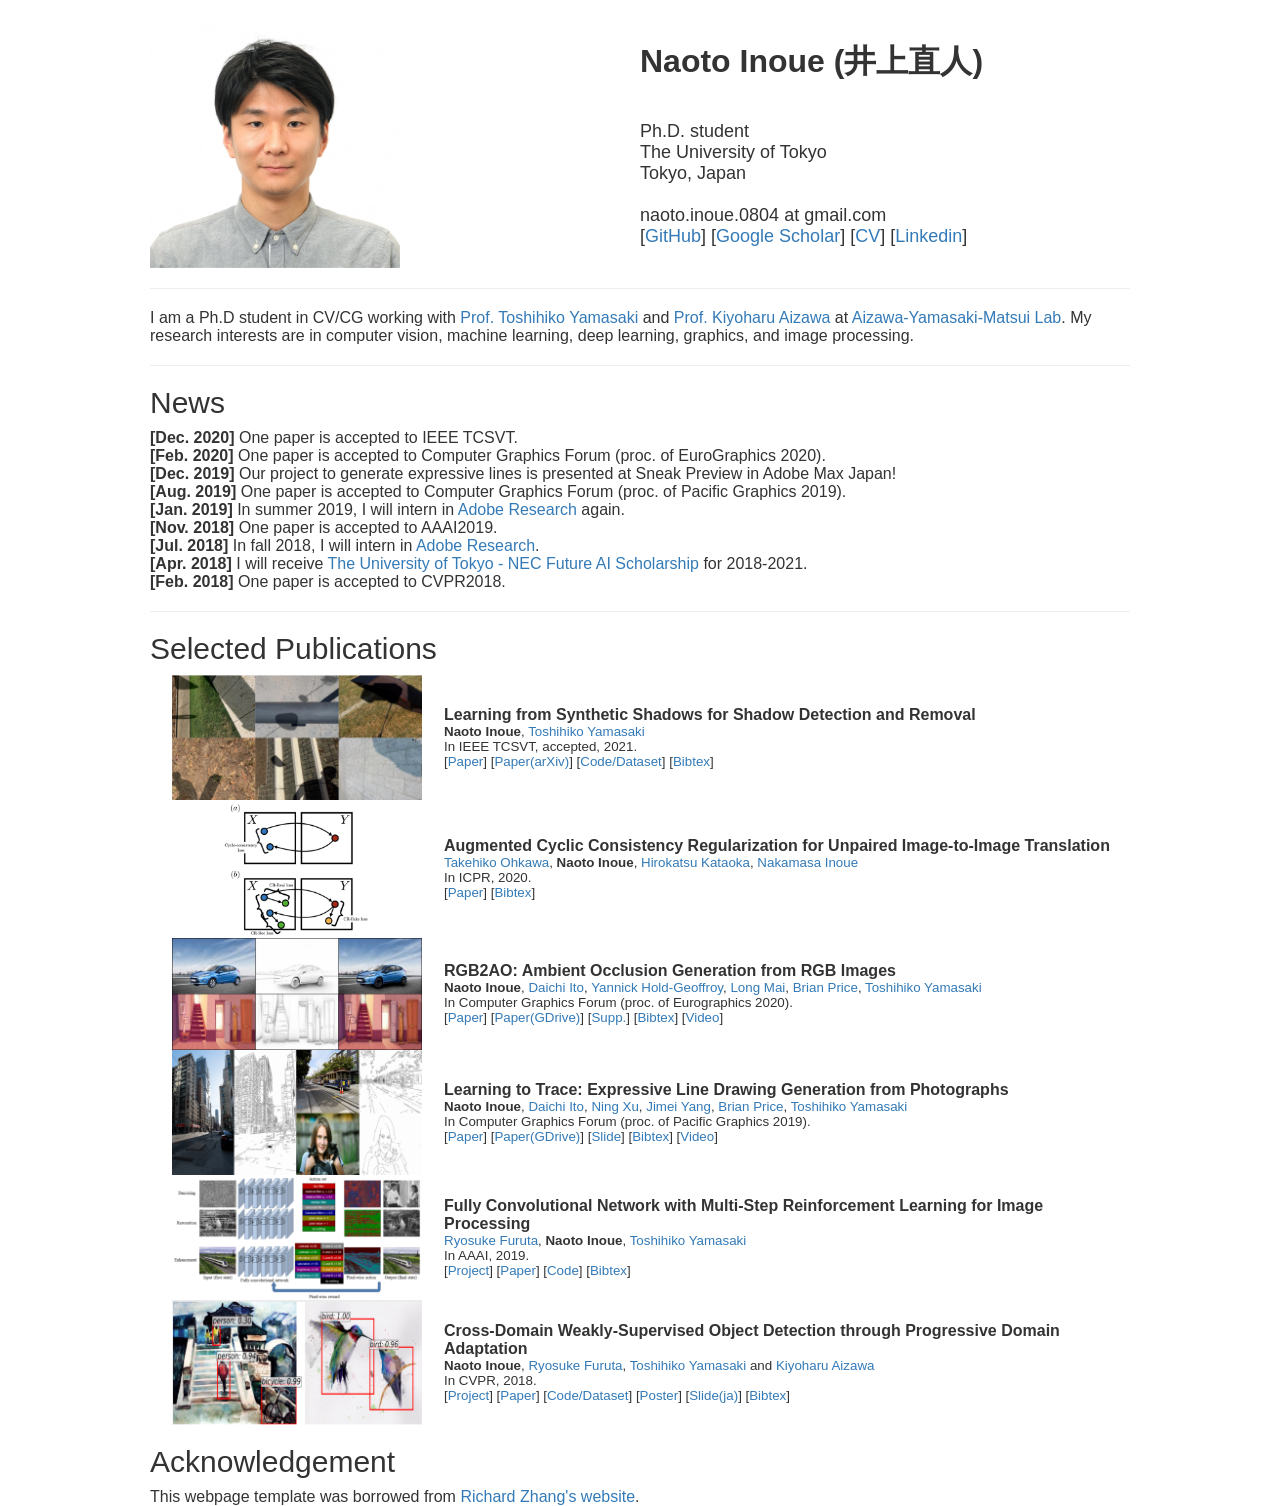
<file: old_index.html>
<html>

<head>
    <script>
        (function (i, s, o, g, r, a, m) {
            i['GoogleAnalyticsObject'] = r;
            i[r] = i[r] || function () {
                (i[r].q = i[r].q || []).push(arguments)
            }, i[r].l = 1 * new Date();
            a = s.createElement(o),
                m = s.getElementsByTagName(o)[0];
            a.async = 1;
            a.src = g;
            m.parentNode.insertBefore(a, m)
        })(window, document, 'script', '//www.google-analytics.com/analytics.js', 'ga');

        ga('create', 'UA-115292904-1', 'auto');
        ga('send', 'pageview');
    </script>
    <meta http-equiv="Content-Type" content="text/html; charset=utf-8">
    <title>Naoto Inoue </title>
    <style type="text/css"></style>
    <link rel="stylesheet" href="https://maxcdn.bootstrapcdn.com/bootstrap/3.3.7/css/bootstrap.min.css"
        integrity="sha384-BVYiiSIFeK1dGmJRAkycuHAHRg32OmUcww7on3RYdg4Va+PmSTsz/K68vbdEjh4u" crossorigin="anonymous">
</head>

<body>
    <table border="0" width="980px" align="center">
        <tbody>
            <tr>
                <td>

                </td>
                <td valign="top">
                    <br>
                    <table style="font-size: 11pt;" border="0" width="100%">
                        <tbody>
                            <tr>
                                <td width="50%">
                                    <img width="250" src="./files/photo/profile.jpg" border="0">
                                </td>
                                <td>
                                    <font face="helvetica , ariel, &#39;sans serif&#39;" size="6">
                                        <b>Naoto Inoue (井上直人)</b><br><br>
                                    </font>
                                    <font face="helvetica , ariel, &#39;sans serif&#39;" size="4">
                                        Ph.D. student<br>
                                        The University of Tokyo<br>
                                        Tokyo, Japan<br><br>
                                        naoto.inoue.0804 at gmail.com<br>
                                        [<a href="https://github.com/naoto0804" border="0">GitHub</a>]
                                        [<a href="https://scholar.google.com/citations?user=PfX-_GkAAAAJ"
                                            border="0">Google Scholar</a>]
                                        [<a
                                            href="https://drive.google.com/file/d/1CDFkqgV6cEJT0tEIPfimGkxHZfEX9e64/view?usp=sharing">CV</a>]
                                        [<a href="https://www.linkedin.com/in/naoto-inoue-773829161/">Linkedin</a>]
                                        <br>
                                    </font>
                                </td>
                            </tr>
                        </tbody>
                    </table>
                    <p>
                    </p>
                    <hr size="2" align="left" noshade="">
                    <p>

                        <font face="helvetica, ariel, &#39;sans serif&#39;">
                            <!--</font></p><h2><font face="helvetica, ariel, &#39;sans serif&#39;">About Me</font></h2><font face="helvetica, ariel, &#39;sans serif&#39;">-->
                            I am a Ph.D student in CV/CG working with <a href="https://www.hal.t.u-tokyo.ac.jp/~yamasaki/index-e.html">Prof.
                                Toshihiko Yamasaki</a> and <a href="https://www.hal.t.u-tokyo.ac.jp/~aizawa">Prof.
                                Kiyoharu Aizawa</a> at <a href="https://www.hal.t.u-tokyo.ac.jp">Aizawa-Yamasaki-Matsui
                                Lab</a>.
                            My research interests are in computer vision, machine learning, deep learning, graphics, and
                            image processing.

                            <!-- <br><br> -->
                    </p>
                    <hr size="2" align="left" noshade="">

                    <h2>News </h2>
                    <font face="helvetica, ariel, &#39;sans serif&#39;">
                        <span style="font-size: 12pt;">
                            <b>[Dec. 2020]</b> One paper is accepted to IEEE TCSVT. <br>
                            <b>[Feb. 2020]</b> One paper is accepted to Computer Graphics Forum (proc. of EuroGraphics 2020). <br>
                            <b>[Dec. 2019]</b> Our project to generate expressive lines is presented at Sneak Preview in Adobe Max Japan!<br>
                            <b>[Aug. 2019]</b> One paper is accepted to Computer Graphics Forum (proc. of Pacific Graphics 2019). <br>
                            <b>[Jan. 2019]</b> In summer 2019, I will intern in <a
                                href="https://research.adobe.com/">Adobe Research</a> again.<br>
                            <b>[Nov. 2018]</b> One paper is accepted to AAAI2019. <br>
                            <b>[Jul. 2018]</b> In fall 2018, I will intern in <a
                                href="https://research.adobe.com/">Adobe Research</a>.<br>
                            <b>[Apr. 2018]</b> I will receive <a
                                href="https://www.u-tokyo.ac.jp/content/400042912.pdf">The University of Tokyo - NEC
                                Future AI Scholarship</a> for 2018-2021. <br>
                            <b>[Feb. 2018]</b> One paper is accepted to CVPR2018.
                        </span>

                        </p>
                        <hr size="2" align="left" noshade="">

                        <h2>Selected Publications </h2>
                        <font face="helvetica, ariel, &#39;sans serif&#39;">
                            <table cellspacing="15">
                                <tbody>
                                    <tr>
                                        <td width="30%" align=left>
                                            <center>
                                                <img width="250" align="center" src="./files/teaser/inouetcsvt2021.png"
                                                    border="0">
                                            </center>
                                        </td>
                                        <td>
                                            <span style="font-size: 12pt;">
                                                <b>Learning from Synthetic Shadows for Shadow Detection and Removal</b> <br>
                                                <span style="font-size: 10pt;">
                                                    <b>Naoto Inoue</b>,
                                                    <a href="https://www.hal.t.u-tokyo.ac.jp/~yamasaki/index-e.html">Toshihiko Yamasaki</a><br>
                                                    In IEEE TCSVT, accepted, 2021. <br>
                                                    [<a href="https://ieeexplore.ieee.org/document/9310272">Paper</a>]
                                                    [<a href="https://arxiv.org/abs/2101.01713">Paper(arXiv)</a>]
                                                    [<a href="https://github.com/naoto0804/SynShadow">Code/Dataset</a>]
                                                    [<a href="./files/bibtex/inoue2021learning.txt">Bibtex</a>]
                                                    <br>
                                        </td>
                                    </tr>
                                    <tr>
                                        <td width="30%" align=left>
                                            <center>
                                                <img width="150" align="center" src="./files/teaser/ohkawaicpr2020.png"
                                                    border="0">
                                            </center>
                                        </td>
                                        <td>
                                            <span style="font-size: 12pt;">
                                                <b>Augmented Cyclic Consistency Regularization for Unpaired Image-to-Image Translation</b> <br>
                                                <span style="font-size: 10pt;">
                                                    <a href="https://tkhkaeio.github.io/">Takehiko Ohkawa</a>,
                                                    <b>Naoto Inoue</b>,
                                                    <a href="http://hirokatsukataoka.net/">Hirokatsu Kataoka</a>,
                                                    <a href="https://mmai.tech/">Nakamasa Inoue</a><br>
                                                    In ICPR, 2020. <br>
                                                    [<a href="https://arxiv.org/abs/2003.00187">Paper</a>]
                                                    [<a href="./files/bibtex/ohkawa2020augmented.txt">Bibtex</a>]
                                                    <br>
                                        </td>
                                    </tr>
                                    <tr>
                                        <td width="30%" align=left>
                                            <center>
                                                <img width="250" align="center" src="./files/teaser/inoueeg2020.jpg"
                                                    border="0">
                                            </center>
                                        </td>
                                        <td>
                                            <span style="font-size: 12pt;">
                                                <b>RGB2AO: Ambient Occlusion Generation from RGB Images</b> <br>
                                                <span style="font-size: 10pt;">
                                                    <b>Naoto Inoue</b>,
                                                    <a href="https://research.adobe.com/person/daichi-ito/">Daichi Ito</a>,
                                                    <a href="http://yannickhold.com/">Yannick Hold-Geoffroy</a>,
                                                    <a href="https://mai-t-long.com/">Long Mai</a>,
                                                    <a href="https://www.brianpricephd.com/">Brian Price</a>,
                                                    <a href="https://www.hal.t.u-tokyo.ac.jp/~yamasaki/index-e.html">Toshihiko Yamasaki</a><br>
                                                    In Computer Graphics Forum (proc. of Eurographics 2020). <br>
                                                    [<a href="https://diglib.eg.org/bitstream/handle/10.1111/cgf13943/v39i2pp451-462.pdf">Paper</a>]
                                                    [<a href="https://drive.google.com/file/d/1akwQcoUa8ILWb24ZsXUKwKkccewUygW3/view">Paper(GDrive)</a>]
                                                    [<a href="https://drive.google.com/file/d/1ayWd_rF38DQI1KqzIBRsBhVTxbwXlx1L/view">Supp.</a>]
                                                    [<a href="./files/bibtex/inoue2020rgb.txt">Bibtex</a>]
                                                    [<a href="https://www.youtube.com/watch?v=GrbZW8ozr5o">Video</a>]
                                                    <br>
                                        </td>
                                    </tr>
                                    <tr>
                                        <td width="30%" align=left>
                                            <center>
                                                <img width="250" align="center" src="./files/teaser/inouepg2019.png"
                                                    border="0">
                                            </center>
                                        </td>
                                        <td>
                                            <span style="font-size: 12pt;">
                                                <b>Learning to Trace: Expressive Line Drawing Generation from Photographs</b> <br>
                                                <span style="font-size: 10pt;">
                                                    <b>Naoto Inoue</b>,
                                                    <a href="https://research.adobe.com/person/daichi-ito/">Daichi Ito</a>,
                                                    <a href="https://sites.google.com/view/ningxu/">Ning Xu</a>,
                                                    <a href="https://eng.ucmerced.edu/people/jyang44">Jimei Yang</a>,
                                                    <a href="https://www.brianpricephd.com/">Brian Price</a>,
                                                    <a href="https://www.hal.t.u-tokyo.ac.jp/~yamasaki/index-e.html">Toshihiko Yamasaki</a><br>
                                                    In Computer Graphics Forum (proc. of Pacific Graphics 2019). <br>
                                                    [<a href="https://onlinelibrary.wiley.com/doi/abs/10.1111/cgf.13817">Paper</a>]
                                                    [<a href="https://drive.google.com/file/d/1uILUGjE3vsRPEEfF8EVEPG2eWF7SUwgT/view">Paper(GDrive)</a>]
                                                    [<a href="https://drive.google.com/file/d/19IjY-WKMhXROw6pl7WaMvdn1gM8F7ecb/view">Slide</a>]
                                                    [<a href="./files/bibtex/inoue2019learning.txt">Bibtex</a>]
                                                    [<a href="https://youtu.be/NTjuWvtHbyc?start=350&end=728">Video</a>]
                                                    <br>
                                        </td>
                                    </tr>
                                    <tr>
                                        <td width="30%" align=left>
                                            <center>
                                                <img width="250" align="center" src="./files/teaser/furutaaaai2019.png"
                                                    border="0">
                                            </center>
                                        </td>
                                        <td>
                                            <span style="font-size: 12pt;">
                                                <b>Fully Convolutional Network with Multi-Step Reinforcement Learning
                                                    for Image Processing</b> <br>
                                                <span style="font-size: 10pt;">
                                                    <a href="https://rfuruta.github.io/">Ryosuke Furuta</a>,
                                                    <b>Naoto Inoue</b>,
                                                    <a href="https://www.hal.t.u-tokyo.ac.jp/~yamasaki/index-e.html">Toshihiko Yamasaki</a><br>
                                                    In AAAI, 2019. <br>
                                                    [<a
                                                        href="https://www.hal.t.u-tokyo.ac.jp/~furuta/pub/fcn_rl/fcn_rl.html">Project</a>]
                                                    [<a href="https://arxiv.org/abs/1811.04323">Paper</a>]
                                                    [<a href="https://github.com/rfuruta/pixelRL">Code</a>]
                                                    [<a href="./files/bibtex/furuta2019fully.txt">Bibtex</a>]
                                                    <br>
                                        </td>
                                    </tr>

                                    <tr>
                                        <td width="30%" align=left>
                                            <center>
                                                <img width="250" align="center" src="./files/teaser/inouecvpr2018.png"
                                                    border="0">
                                            </center>
                                        </td>
                                        <td>
                                            <span style="font-size: 12pt;">
                                                <b>Cross-Domain Weakly-Supervised Object Detection through Progressive
                                                    Domain Adaptation</b> <br>
                                                <span style="font-size: 10pt;">
                                                    <b>Naoto Inoue</b>,
                                                    <a href="https://rfuruta.github.io/">Ryosuke Furuta</a>,
                                                    <a href="https://www.hal.t.u-tokyo.ac.jp/~yamasaki/index-e.html">Toshihiko Yamasaki</a> and
                                                    <a href="https://www.hal.t.u-tokyo.ac.jp/~aizawa">Kiyoharu Aizawa</a> <br>
                                                    In CVPR, 2018. <br>
                                                    [<a href="cross_domain_detection">Project</a>]
                                                    [<a href="https://arxiv.org/abs/1803.11365">Paper</a>]
                                                    [<a
                                                        href="https://github.com/naoto0804/cross-domain-detection">Code/Dataset</a>]
                                                    [<a
                                                        href="https://drive.google.com/file/d/1AXhwDfgzgfMD8W2s4y1f8rUSzErsL5yg/view">Poster</a>]
                                                    [<a
                                                        href="https://drive.google.com/file/d/1v1IJDCJpVBjQhNZY3nSGJcfVX6tFo4ho/view">Slide(ja)</a>]
                                                    [<a href="./files/bibtex/inoue2018cross.txt">Bibtex</a>]
                                                    <br>
                                        </td>
                                    </tr>
                                </tbody>
                            </table>

                            <h2>Acknowledgement </h2>
                            <span style="font-size: 12pt;">
                                This webpage template was borrowed from <a href="https://richzhang.github.io/">Richard
                                    Zhang's website</a>.
                            </span><br>
                        </font>
                </td>
            </tr>
        </tbody>
    </table><iframe frameborder="0" scrolling="no"
        style="border: 0px; display: none; background-color: transparent;"></iframe>
    <div id="GOOGLE_INPUT_CHEXT_FLAG" input="null"
        input_stat="{&quot;tlang&quot;:true,&quot;tsbc&quot;:true,&quot;pun&quot;:true,&quot;mk&quot;:false,&quot;ss&quot;:true}"
        style="display: none;"></div>
</body>

</html>
</file>
